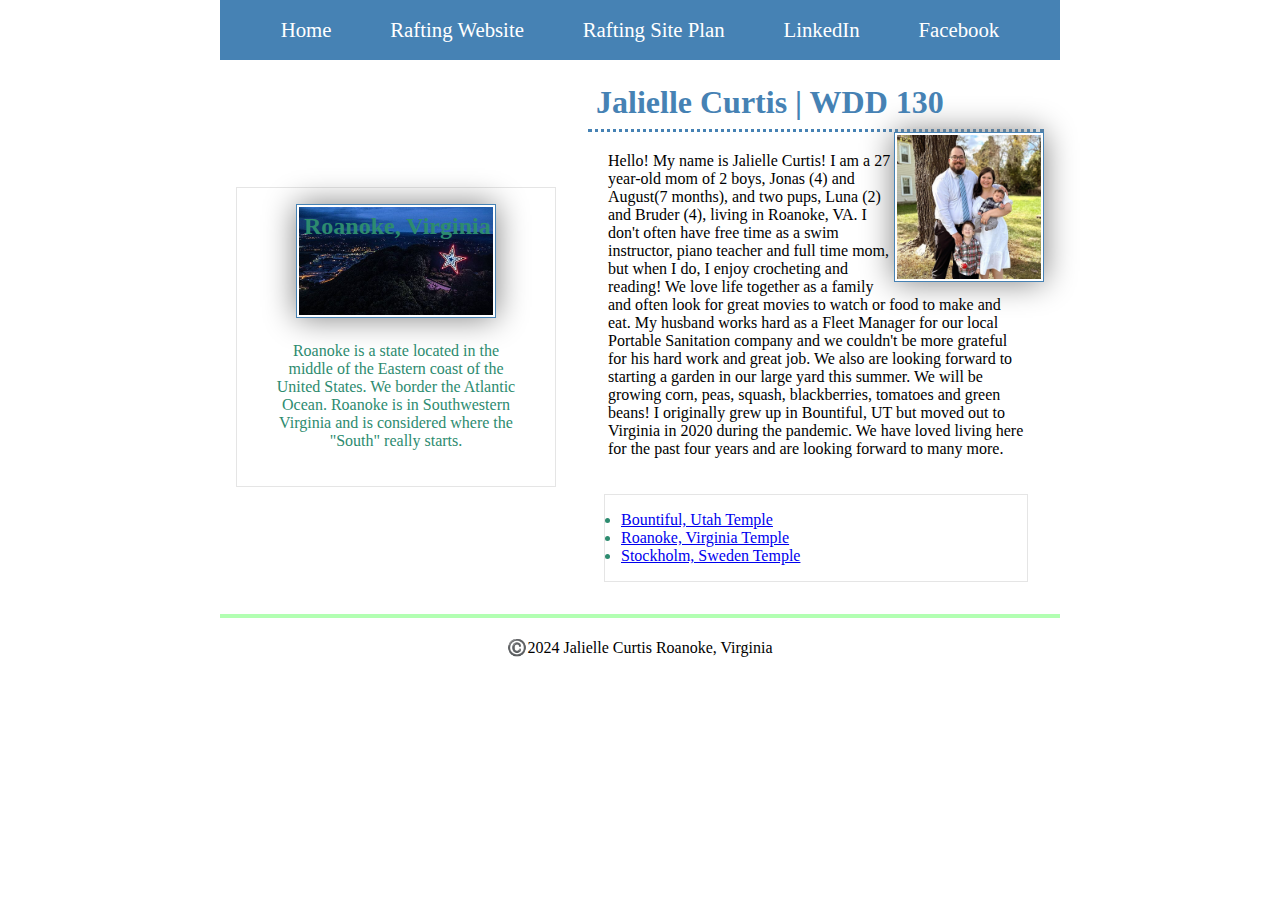
<file: index.html>
<!DOCTYPE html>
<html lang="en-US">
    <head>
     <meta charset="utf-8">
     <meta name="viewport" content="width=device-width,initial-scale=1.0">
     <meta name="description" content="Homepage for Jalielle Curtis' WDD 130 learning course with BYUI online.">
     <meta name="author" content="Jalielle Curtis">
     <title>Jalielle Curtis | WDD 130</title>
     <link rel="stylesheet" href="styles/styles.css">
    </head>
    <body>
        <header>
            <nav>
                <a href="#">Home</a>
                <a href="wwr/">Rafting Website</a>
                <a href="wwr/site-plan-rafting.html">Rafting Site Plan</a>
                <a href="https://www.linkedin.com/in/jalielle-curtis-183aa5108/">LinkedIn</a>
                <a href="https://www.facebook.com/jalie.powell">Facebook</a>
            </nav>
        </header>
        <div class="grid">
            <main>
                <h1>Jalielle Curtis | WDD 130</h1>
                <img src="images/profile.jpg" alt ="jalielle curtis" width="200">
                <p>Hello! My name is Jalielle Curtis! I am a 27 year-old mom of 2 boys, Jonas (4) and August(7 months), and two pups, Luna (2) and Bruder (4), living in Roanoke, VA. I don't often have free time as a swim instructor, piano teacher and full time mom, but when I do, I enjoy crocheting and reading! We love life together as a family and often look for great movies to watch or food to make and eat. My husband works hard as a Fleet Manager for our local Portable Sanitation company and we couldn't be more grateful for his hard work and great job. We also are looking forward to starting a garden in our large yard this summer. We will be growing corn, peas, squash, blackberries, tomatoes and green beans! I originally grew up in Bountiful, UT but moved out to Virginia in 2020 during the pandemic. We have loved living here for the past four years and are looking forward to many more.</p>
                <ul class="box">
                    <li><a href="https://www.churchofjesuschrist.org/temples/details/bountiful-utah-temple?lang=eng" target="_blank">Bountiful, Utah Temple</a></li>
                    <li><a href="https://www.churchofjesuschrist.org/temples/details/roanoke-virginia-temple?lang=eng" target="_blank">Roanoke, Virginia Temple</a></li>
                    <li><a href="https://www.churchofjesuschrist.org/temples/details/stockholm-sweden-temple?lang=eng" target="_blank">Stockholm, Sweden Temple</a></li>
                </ul>
            </main>
            <aside class="box">
                <h2>Roanoke, Virginia</h2>
                <img src="images/roanoke-va-star.jpg" alt="roanoke virginia star">
                <p>Roanoke is a state located in the middle of the Eastern coast of the United States. We border the Atlantic Ocean. Roanoke is in Southwestern Virginia and is considered where the "South" really starts.</p>
            </aside>
        </div>
        <footer>
            <p>©️2024 Jalielle Curtis Roanoke, Virginia</p>
        </footer>
    </body>
    <!--3/14/2024-->
</html>
</file>
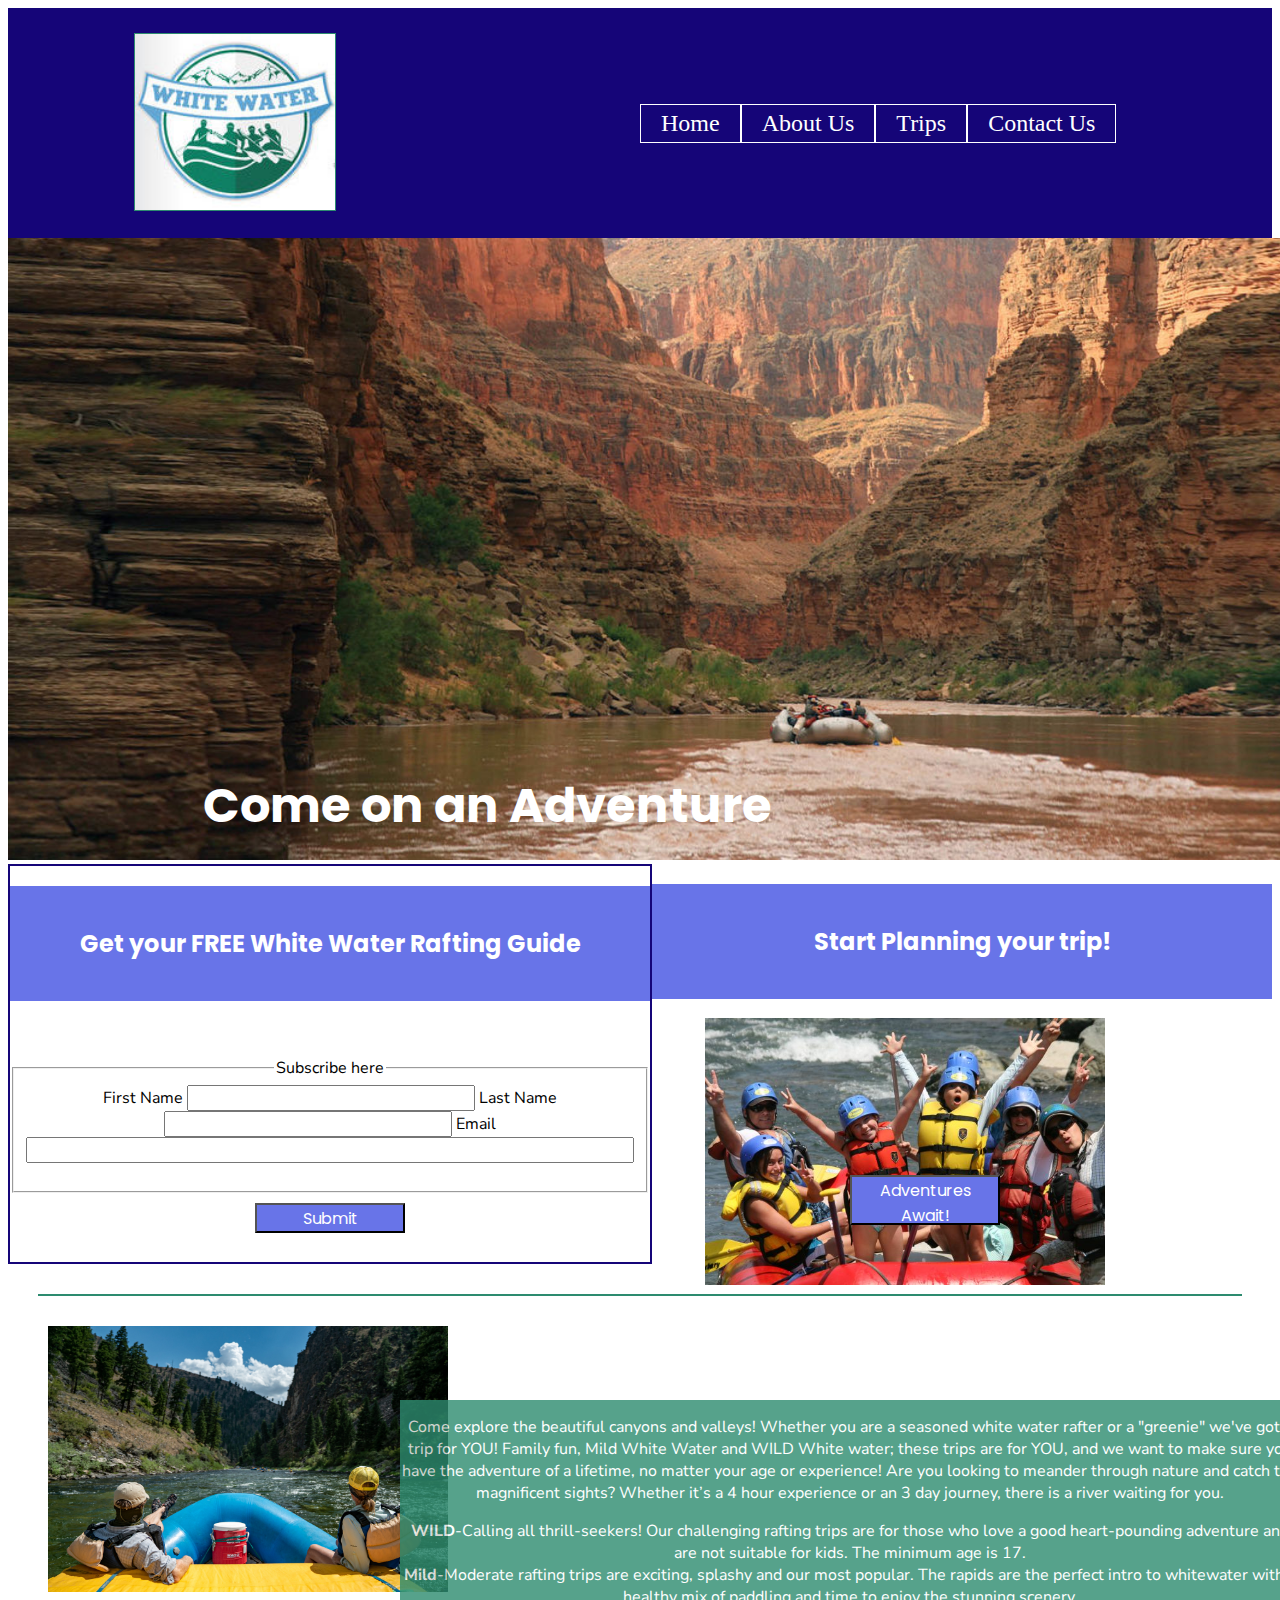
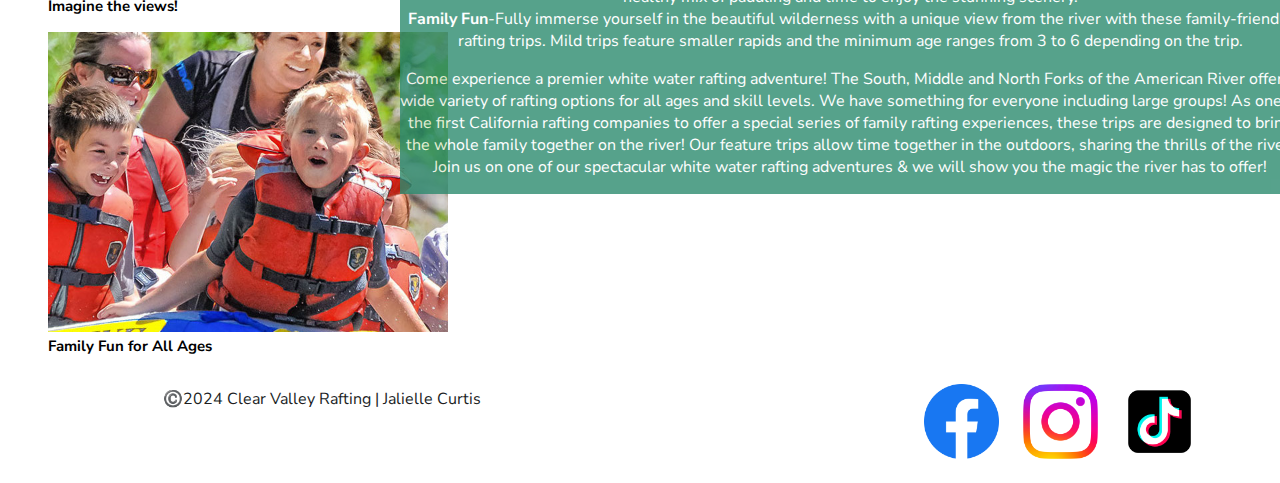
<file: wwr/index.html>
<!DOCTYPE html>
<html lang="en-US">
    <head>
        <meta charset="utf-8">
        <meta name="viewport" content="width=device-width,initial-scale=1.0">
        <title>Home | Clear Valley Rafting</title>
        <meta name="description" content="Main Landing Page for Clear Valley white Water Rafting">
        <meta name="author" content="Jalielle Curtis">
        <link rel="stylesheet" href="styles/rafting.css">
    </head>
    <body>
        <header>
            <img class="header" src="images/logo.jpg" alt="Clear Valley White Water Rafting logo" width="200">
            <nav class="navigation">
                <a href="index.html">Home</a>
                <a href="about.html">About Us</a>
                <a href="trips.html">Trips</a>
                <a href="contact.html">Contact Us</a>
            </nav>
        </header>
        <main>
            <div class="river">
                <h1>Come on an Adventure</h1>
                <img src="images/rivers-and-oceans.jpg" alt="valley rafting rivers and oceans">
            </div>
            <div class="guide">
                <div class="form">
                    <h2>Get your FREE White Water Rafting Guide</h2>
                    <form>
                        <fieldset>
                            <legend>Subscribe here</legend>
                            <label for="fname">First Name</label>
                            <input type="text" id="fname" name="fname">
                            <label for="lname">Last Name</label>
                            <input type="text" id="lname" name="lname">
                            <label for="email">Email</label>
                            <input type="email" id="email" name="email">
                        </fieldset>
                        <input type="submit" value="Submit">
                    </form>
                </div>
                <div class="plan">
                    <h2>Start Planning your trip!</h2>
                    <div class="family">
                        <img src="images/family-rafting.jpg" alt="family white water rafting trip" width="100">
                        <a href="trips.html">
                            <button>Adventures Await!</button>
                        </a>
                    </div>
                </div>
            </div>
            <hr>
            <figure class="views">
                <img src="images/rafting-views.jpg" alt="views in water rafting calm" width="100">
                <figcaption><strong>Imagine the views!</strong></figcaption>
            </figure>
            <figure class="kids">
                <img src="images/kids-rafting.jpg" alt="two kids white water rafting" width="100">
                <figcaption><strong>Family Fun for All Ages</strong></figcaption>
            </figure>
            <div class="information">
                <p>Come explore the beautiful canyons and valleys! Whether you are a seasoned white water rafter or a "greenie" we've got a trip for YOU! Family fun, Mild White Water and WILD White water; these trips are for YOU, and we want to make sure you have the adventure of a lifetime, no matter your age or experience! Are you looking to meander through nature and catch the magnificent sights? Whether it’s a 4 hour experience or an 3 day journey, there is a river waiting for you.</p>
                <p><strong>WILD</strong>-Calling all thrill-seekers! Our challenging rafting trips are for those who love a good heart-pounding adventure and are not suitable for kids. The minimum age is 17.<br> <strong>Mild</strong>-Moderate rafting trips are exciting, splashy and our most popular. The rapids are the perfect intro to whitewater with a healthy mix of paddling and time to enjoy the stunning scenery.<br><strong>Family Fun</strong>-Fully immerse yourself in the beautiful wilderness with a unique view from the river with these family-friendly rafting trips. Mild trips feature smaller rapids and the minimum age ranges from 3 to 6 depending on the trip.</p>
                <p>Come experience a premier white water rafting adventure! The South, Middle and North Forks of the American River offer a wide variety of rafting options for all ages and skill levels. We have something for everyone including large groups! As one of the first California rafting companies to offer a special series of family rafting experiences, these trips are designed to bring the whole family together on the river! Our feature trips allow time together in the outdoors, sharing the thrills of the river. Join us on one of our spectacular white water rafting adventures & we will show you the magic the river has to offer!</p>
            </div>
            
        </main>
        <footer>
            <p>©️2024 Clear Valley Rafting | Jalielle Curtis</p>
            <a href="images/home-wireframe.png"></a>
            <nav class="sociallinks">
                <a href="https://www.facebook.com/">
                    <img src="images/facebook.png" alt="Facebook">
                </a>
                <a href="https://www.instagram.com/">
                    <img src="images/instagram.png" alt="Instagram">
                </a>
                <a href="https://www.tiktok.com/en/">
                    <img src="images/tiktok.png" alt="Tiktok">
                </a>
            </nav>
        </footer>
    </body>
</html>
</file>
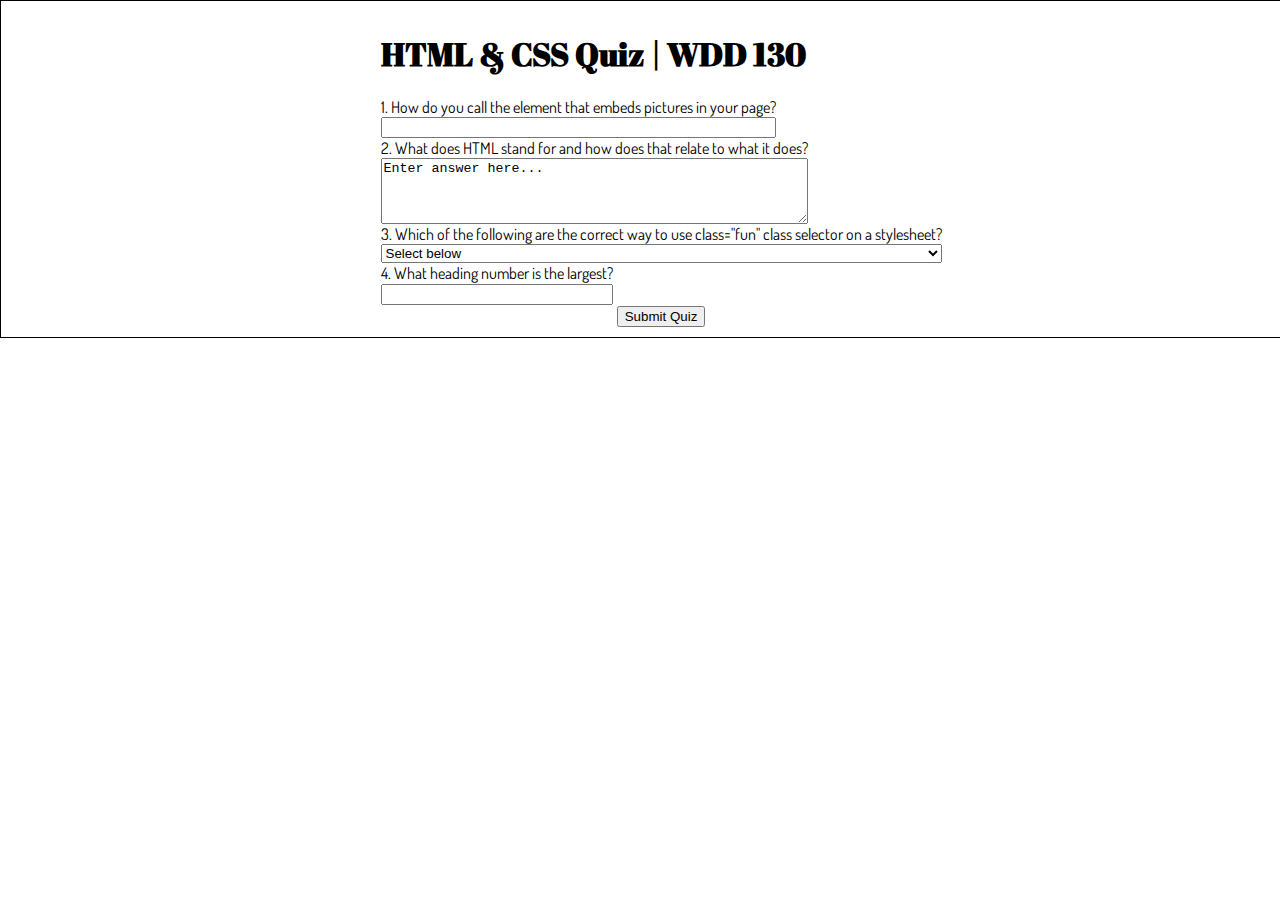
<file: quiz.html>
<!DOCTYPE html>
<html lang="en-US">
<head>
    <meta charset="UTF-8">
    <meta name="viewport" content="width=device-width, initial-scale=1.0">
    <meta name="description" content="HTML Quiz">
    <meta name="author" content="Jalielle Curtis">
    <title>HTML Quiz | WDD 130</title>
    <link rel="stylesheet" href="styles/quiz.css">
</head>
<body>
    <!--HTML Quiz: q1- text input "How do you call the element that embeds pictures in your page?" q2- Text area question "What does HTML stand for and how does that relate to what it does?"-->
    <!--q3- Select area "Which of the following are the correct way to use a class selector on a stylesheet?" q4- number type "What heading number is the largest?"-->
    <main>
        <h1>HTML & CSS Quiz | WDD 130</h1>
        <form>
            <div class="q1">
                <label for="q1">1. How do you call the element that embeds pictures in your page?</label>
                <input type="text" id="q1" name="q1">
            </div>
            <div class="q2">
                <label for="q2">2. What does HTML stand for and how does that relate to what it does?</label>
                <textarea id="q2" name="q2" rows="4" cols="40">Enter answer here...</textarea>
            </div>
            <div class="q3">
                <label for="q3">3. Which of the following are the correct way to use class="fun" class selector on a stylesheet?</label>
                <select id="q3" name="q3">
                    <option value="" selected disabled>Select below</option>
                    <option value="**fun">**fun</option>
                    <option value="--fun">--fun</option>
                    <option value=".fun">.fun</option>
                </select>
            </div>
            <div class="q4">
                <label for="q4">4. What heading number is the largest?</label>
                <input type="number" id="q4" name="q4" min="1" max="6">
            </div>
            <div class="submit">
                <input type="submit" value="Submit Quiz">
            </div>
        </form>
    </main>
</body>
</html>
</file>
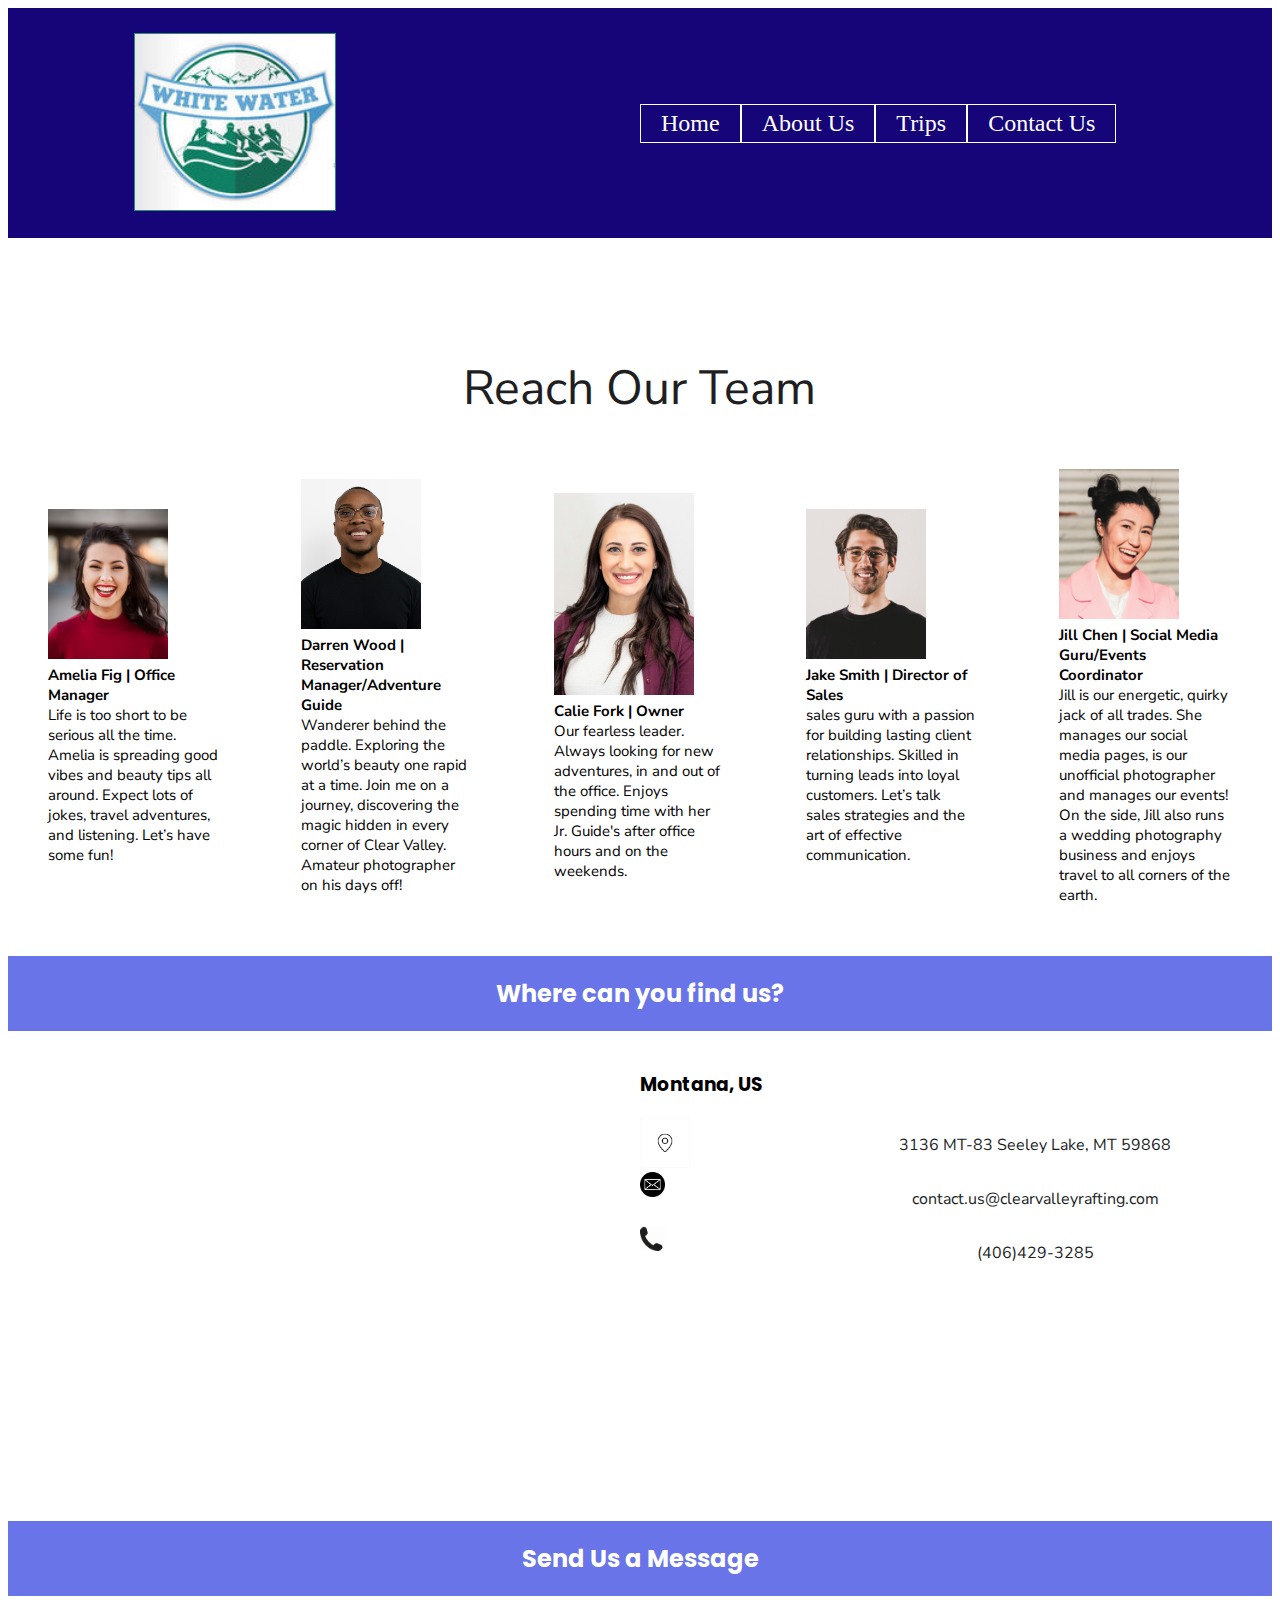
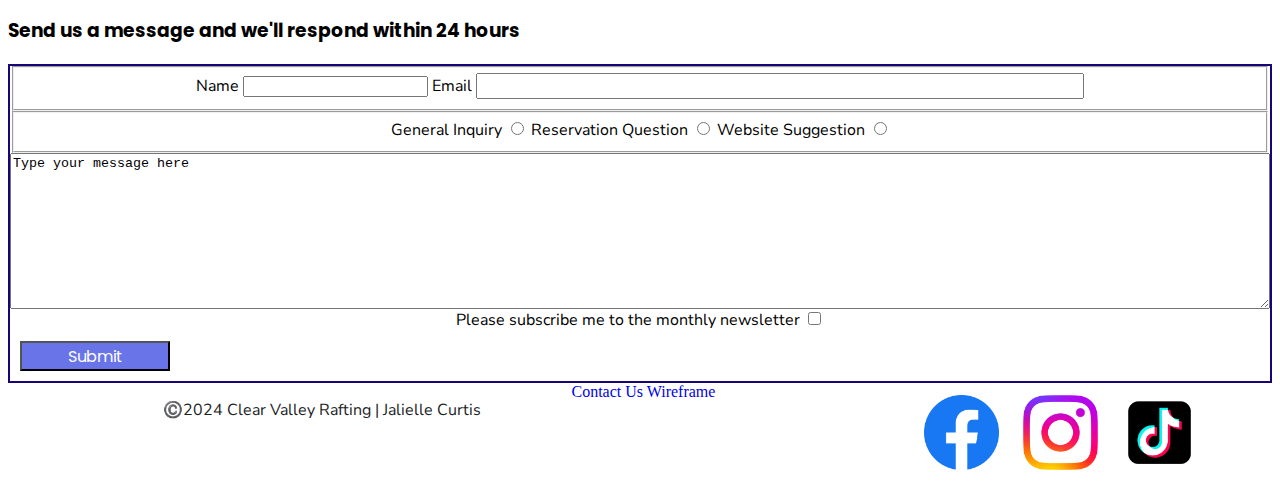
<file: wwr/contact.html>
<!DOCTYPE html>
<html lang="en-US">
    <head>
        <meta charset="utf-8">
        <meta name="viewport" content="width=device-width,initial-scale=1.0">
        <title>Contact Us | Clear Valley Rafting</title>
        <meta name="description" content="Help customers know how to reach us.">
        <meta name="author" content="Jalielle Curtis">
        <link rel="stylesheet" href="styles/rafting.css">
    </head>
    <body>
        <header>
            <img class="header" src="images/logo.jpg" alt="Clear Valley White Water Rafting logo" width="200">
            <nav class="navigation">
                <a href="index.html">Home</a>
                <a href="about.html">About Us</a>
                <a href="trips.html">Trips</a>
                <a href="contact.html">Contact Us</a>
            </nav>
        </header>
        <main>
            <div class="team">
                <div>
                    <h1 class="contact">Reach Our Team</h1>
                    <figure>
                        <img src="images/headshot-1.jpg" alt="quirky happy portrait of female employee" width="120">
                        <figcaption><strong>Amelia Fig | Office Manager</strong><br> Life is too short to be serious all the time. Amelia is spreading good vibes and beauty tips all around. Expect lots of jokes, travel adventures, and listening. Let’s have some fun!</figcaption>
                    </figure>
                    <figure>
                        <img src="images/headshot-2.jpg" alt="bright fun headshot of male employee" width="120">
                        <figcaption><strong>Darren Wood | Reservation Manager/Adventure Guide</strong><br> Wanderer behind the paddle. Exploring the world’s beauty one rapid at a time. Join me on a journey, discovering the magic hidden in every corner of Clear Valley. Amateur photographer on his days off!</figcaption>
                    </figure>
                    <figure>
                        <img src="images/headshot-5-owner.jpg" alt="professional headshot of female" width="140">
                        <figcaption><strong>Calie Fork | Owner</strong><br> Our fearless leader. Always looking for new adventures, in and out of the office. Enjoys spending time with her Jr. Guide's after office hours and on the weekends.</figcaption>
                    </figure>
                    <figure>
                        <img src="images/headshot-3.jpg" alt="stoic headshot of male employee" width="120">
                        <figcaption><strong>Jake Smith | Director of Sales</strong><br> sales guru with a passion for building lasting client relationships. Skilled in turning leads into loyal customers. Let’s talk sales strategies and the art of effective communication.</figcaption>
                    </figure>
                    <figure>
                        <img src="images/headshot-4.jpg" alt="energetic potrait of female employee" width="120">
                        <figcaption><strong>Jill Chen | Social Media Guru/Events Coordinator</strong><br> Jill is our energetic, quirky jack of all trades. She manages our social media pages, is our unofficial photographer and manages our events! On the side, Jill also runs a wedding photography business and enjoys travel to all corners of the earth.</figcaption>                       
                    </figure>
                </div>
            </div>
            <div class="find">
                <h2 class="where">Where can you find us?</h2>
                <iframe src="https://www.google.com/maps/embed?pb=!1m17!1m12!1m3!1d41467.269602645254!2d-113.5063649580351!3d47.1867637613313!2m3!1f0!2f0!3f0!3m2!1i1024!2i768!4f13.1!3m2!1m1!2zNDfCsDEwJzE4LjUiTiAxMTPCsDI4JzM4LjEiVw!5e0!3m2!1sen!2sus!4v1711847602749!5m2!1sen!2sus" width="600" height="450" style="border:0;" allowfullscreen="" loading="lazy" referrerpolicy="no-referrer-when-downgrade"></iframe>
                <div class="info">
                    <h3>Montana, US</h3>
                    <div class="address">
                        <img src="images/map-icon.png" alt="map icon" width="50">
                        <p>3136 MT-83 Seeley Lake, MT 59868</p>
                    </div>
                    <div class="email">
                        <img src="images/email-icon.png" alt="email icon for clear valley rafting" width="25">
                        <p>contact.us@clearvalleyrafting.com</p>
                    </div>
                    <div class="phone">
                        <img src="images/telephone-icon.png" alt="phone icon" width="25">
                        <p>(406)429-3285</p>
                    </div>
                </div>
            </div>
            <section>
                <h2>Send Us a Message</h2>
                <h3>Send us a message and we'll respond within 24 hours</h3>
                <form class="form">
                    <fieldset>
                        <label for="name">Name</label>
                        <input type="text" id="name" name="name">
                        <label for="email">Email</label>
                        <input type="email" id="email" name="email">
                    </fieldset>
                    <fieldset>
                        <label for="general-inquiry">General Inquiry</label>
                        <input type="radio" id="general-inquiry" name="general-inquiry" value="General Inquiry">
                        <label for="reservation-question">Reservation Question</label>
                        <input type="radio" id="reservation-question" name="reservation-question" value="Reservation Question">
                        <label for="website-suggestion">Website Suggestion</label>
                        <input type="radio" id="website-suggestion" name="website-suggestion" value="Website Suggestion">
                    </fieldset>
                    <textarea name="message" rows="10" cols="20">Type your message here</textarea>
                    
                    <div class="check">
                        <label for="newsletter">Please subscribe me to the monthly newsletter</label>
                        <input type="checkbox" id="newsletter" name="newsletter" value="Please subscribe me to the monthly newsletter">   
                    </div>
                    <input id="submit" type="submit" value="Submit">
                </form>
            </section>
        </main>
        <footer>
            <p>©️2024 Clear Valley Rafting | Jalielle Curtis</p>
            <a href="images/wwr-contact-us-wireframe.png">Contact Us Wireframe</a>
            <nav class="sociallinks">
                <a href="https://www.facebook.com/">
                    <img src="images/facebook.png" alt="Facebook">
                </a>
                <a href="https://www.instagram.com/">
                    <img src="images/instagram.png" alt="Instagram">
                </a>
                <a href="https://www.tiktok.com/en/">
                    <img src="images/tiktok.png" alt="Tiktok">
                </a>
            </nav>
        </footer>
    </body>
</html>
</file>
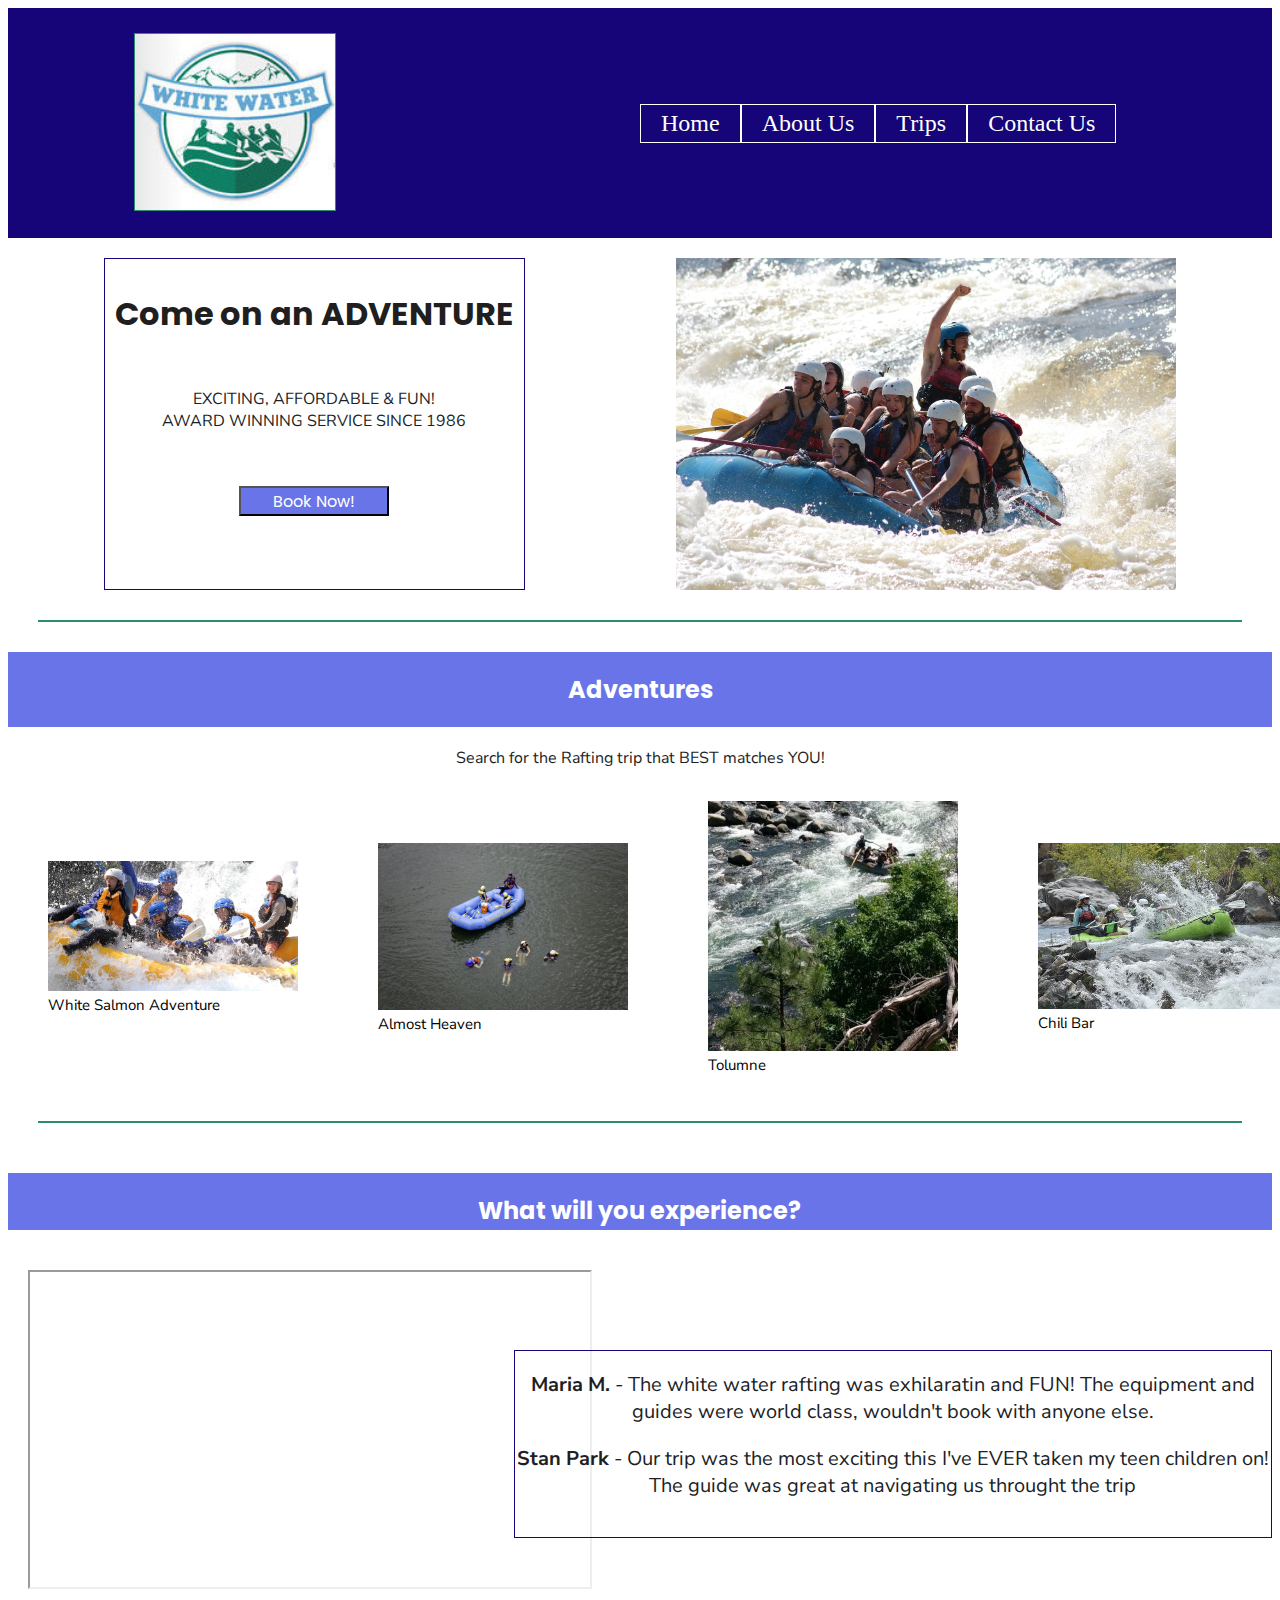
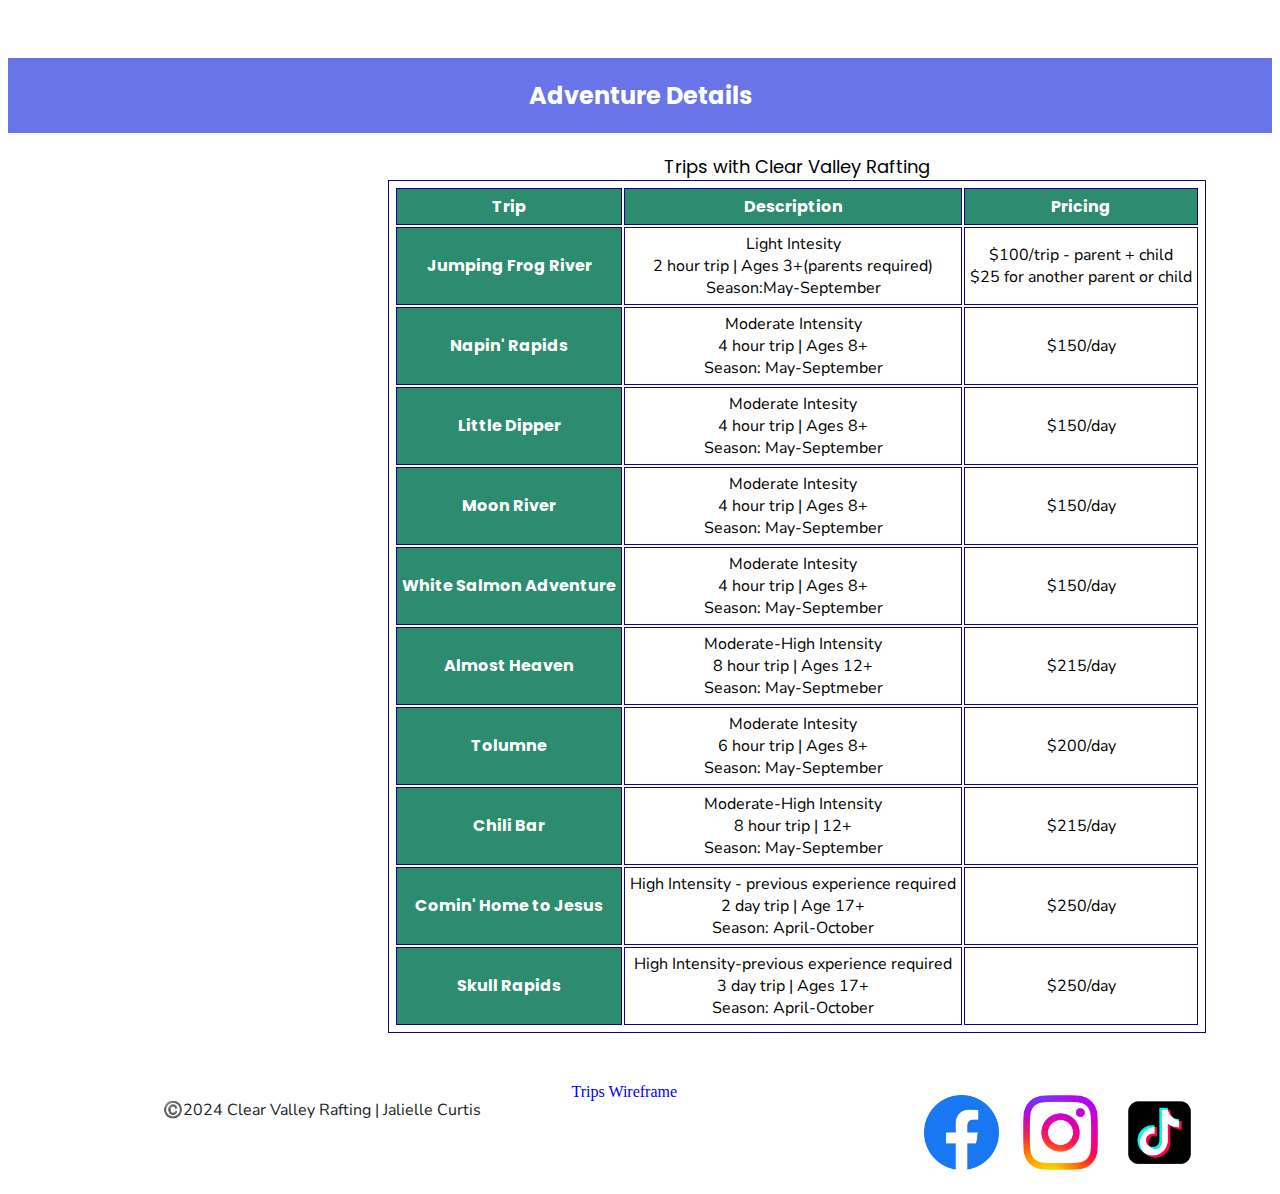
<file: wwr/trips.html>
<!DOCTYPE html>
<html lang="en-US">
    <head>
        <meta charset="utf-8">
        <meta name="viewport" content="width=device-width,initial-scale=1.0">
        <title>Trips | Clear Valley Rafting</title>
        <meta name="description" content="Information about the rafting trips Clear Valley Rafting offers.">
        <meta name="author" content="Jalielle Curtis">
        <link rel="stylesheet" href="styles/rafting.css">
    </head>
    <body>
        <header>
            <img class="header" src="images/logo.jpg" alt="Clear Valley White Water Rafting logo" width="200">
            <nav class="navigation">
                <a href="index.html">Home</a>
                <a href="about.html">About Us</a>
                <a href="trips.html">Trips</a>
                <a href="contact.html">Contact Us</a>
            </nav>
        </header>
        <main>
            <div class="call">
                <div class="book">
                    <h1>Come on an ADVENTURE</h1>
                    <p>EXCITING, AFFORDABLE & FUN!<br>
                    AWARD WINNING SERVICE SINCE 1986</p>
                    <a href="contact.html">
                        <button>Book Now!</button>
                    </a>
                </div>
                <img src="images/rafting-blue.jpg" alt="blue raft white water rafting adventure" width="100">
            </div>
           <hr>
           <h2>Adventures</h2>
           <p>Search for the Rafting trip that BEST matches YOU!</p>
           <div class="gallery">
                <figure>
                    <img src="images/white-salmon.jpg" alt="white salmon white water rafting trip">
                    <figcaption>White Salmon Adventure</figcaption>
                </figure>
                <figure>
                    <img src="images/almost-heaven.jpg" alt="almost heaven calm white water rafting trip adventure" width="100">
                    <figcaption>Almost Heaven</figcaption>            
                </figure>
                <figure>
                    <img src="images/tolumne-trip.jpg" alt="white water rafting trip adventure in tolumne" width="100">
                    <figcaption>Tolumne</figcaption>
                </figure>
                <figure>
                    <img src="images/chili-bar.jpg" alt="white water rafting trip adventure to the chli bar" width="100">
                    <figcaption>Chili Bar</figcaption>
                </figure>
           </div>
           <hr>
           <div class="experience">
                <h2>What will you experience?</h2>
                <iframe width="560" height="315" src="https://www.youtube.com/embed/HUwHoQ_2LVA?si=7lbEvLQJQRVlMq6H" title="YouTube video player" allow="accelerometer; autoplay; clipboard-write; encrypted-media; gyroscope; picture-in-picture; web-share" referrerpolicy="strict-origin-when-cross-origin" allowfullscreen></iframe>
                <div class="review">
                    <p><strong>Maria M.</strong> - The white water rafting was exhilaratin and FUN! The equipment and guides were world class, wouldn't book with anyone else.</p>
                    <p><strong>Stan Park</strong> - Our trip was the most exciting this I've EVER taken my teen children on! The guide was great at navigating us throught the trip</p>
                </div>
            </div>
            <div>
                <h2>Adventure Details</h2>
                <table>
                    <caption>
                        Trips with Clear Valley Rafting
                    </caption>
                    <thead>
                        <tr>
                            <th scope="col">Trip</th>
                            <th scope="col">Description</th>
                            <th scope="col">Pricing</th>
                        </tr>
                    </thead>
                    <tbody>
                        <tr>
                            <th scope="row">Jumping Frog River</th>
                            <td>Light Intesity <br>2 hour trip | Ages 3+(parents required) <br>Season:May-September</td>
                            <td>$100/trip - parent + child<br>$25 for another parent or child</td>
                        </tr>
                        <tr>
                            <th scope="row">Napin' Rapids</th>
                            <td>Moderate Intensity<br>4 hour trip | Ages 8+ <br>Season: May-September</td> 
                            <td>$150/day</td>
                        </tr>
                        <tr>
                            <th scope="row">Little Dipper</th>
                            <td>Moderate Intesity <br>4 hour trip | Ages 8+ <br>Season: May-September</td>
                            <td>$150/day</td>
                        </tr>
                        <tr>
                            <th scope="row">Moon River</th>
                            <td>Moderate Intesity <br>4 hour trip | Ages 8+ <br>Season: May-September</td>
                            <td>$150/day</td>
                        </tr>
                        <tr>
                            <th scope="row">White Salmon Adventure</th>
                            <td>Moderate Intesity <br>4 hour trip | Ages 8+ <br>Season: May-September</td>
                            <td>$150/day</td>
                        </tr>
                        <tr>
                            <th scope="row">Almost Heaven</th>
                            <td>Moderate-High Intensity <br> 8 hour trip | Ages 12+ <br>Season: May-Septmeber</td>
                            <td>$215/day</td>
                        </tr>
                        <tr>
                            <th scope="row">Tolumne</th>
                            <td>Moderate Intesity <br>6 hour trip | Ages 8+ <br>Season: May-September</td>
                            <td>$200/day</td>
                        </tr>
                        <tr>
                            <th scope="row">Chili Bar</th>
                            <td>Moderate-High Intensity <br>8 hour trip | 12+ <br>Season: May-September</td>
                            <td>$215/day</td>
                        </tr>
                        <tr>
                            <th scope="row">Comin' Home to Jesus</th>
                            <td>High Intensity - previous experience required<br>2 day trip | Age 17+ <br>Season: April-October</td>
                            <td>$250/day</td>
                        </tr>
                        <tr>
                            <th scope="row">Skull Rapids</th>
                            <td>High Intensity-previous experience required <br>3 day trip | Ages 17+ <br>Season: April-October</td>
                            <td>$250/day</td>
                        </tr>
                    </tbody>
                </table>
            </div>
        </main>
        <footer>
            <p>©️2024 Clear Valley Rafting | Jalielle Curtis</p>
            <a href="images/trips-wireframe.png">Trips Wireframe</a>
            <nav class="sociallinks">
                <a href="https://www.facebook.com/">
                    <img src="images/facebook.png" alt="Facebook">
                </a>
                <a href="https://www.instagram.com/">
                    <img src="images/instagram.png" alt="Instagram">
                </a>
                <a href="https://www.tiktok.com/en/">
                    <img src="images/tiktok.png" alt="Tiktok">
                </a>
            </nav>
        </footer>
    </body>
</html>
</file>
<file: styles/styles.css>
* {
    margin: 0;
    padding: 0;
    box-sizing: border-box;
}
nav {
    background-color: steelblue;
    padding: 10px;
    display: flex;
    justify-content: space-evenly;
    align-items: center;
}
nav a {
    color: white;
    display: block;
    padding: 0.5rem;
    text-decoration: none;
    font-weight: 450;
    font-size: 1.3rem;
}
h1{
    color: steelblue;
    border-bottom: 3px dotted steelblue; 
    padding: 0.5rem;
}
img {
    width: 150px;
    height: auto;
    border: 1px solid steelblue;
    padding: 2px;
    box-shadow: 0 0 30px gray;
}
p {
    padding: 20px;
}

aside {
    width: 20rem;
    text-align: center;
    position: relative;
    grid-column: 1/2;
    grid-row: 1/2;
}

aside h2 {
    position: absolute;
    top: 25px;
    left: 67px;
}
aside img {
    width: 200px;
    height: auto;
}

main img {
    width: 150px;
    height: auto;
    float: right;
}

footer {
    margin-top: 12px;
    border-top: 4px solid rgba(0, 255, 0, 0.3);
    text-align: center;
}
/* Class Selectors */

.box {
    margin: 1rem;
    border: 1px solid rgba(0,0,0,.1);
    padding: 1rem;
    background-color: #FFFFFF;
    color: #2d8b6f;
}
header, .grid, footer {
    max-width: 840px;
    margin: 0 auto;
}
.grid {
    display: grid;
    align-items: center;
}
main{
    grid-column: 2/3;
    margin: 1rem;
}
</file>
<file: wwr/styles/rafting.css>
@import url("https://fonts.googleapis.com/css2?family=Nunito+Sans:ital,opsz,wght@0,6..12,200..1000;1,6..12,200..1000&family=Poppins:ital,wght@0,100;0,200;0,300;0,400;0,500;0,600;0,700;0,800;0,900;1,100;1,200;1,300;1,400;1,500;1,600;1,700;1,800;1,900&display=swap");
:root {
    --primary-color: #201E1F;
    --secondary-color: #fff;
    --accent1-color: #2d8b6f;
    --accent2-color: #6874E8;
    --accent3-color: #150578;

    --heading-font: 'Poppins', serif;
    --paragraph-font: 'Nunito Sans', serif;

    --nav-background-color: #fff;
    --nav-link-color: #fff;
    --nav-hover-link-color: #2d8b6f;
    --nav-hover-background-color: #FFFF;
}
*body {
    width: 1700px;
    margin: 0;
    padding:    0;
} 
h1.history{
    font-family: var(--heading-font);
    color: var(--secondary-color);
    position: absolute;
    top: 100px;
    right: 400px;
    text-align: center;
}
h1 {
    font-family: var(--heading-font);
    text-align: center;
    color: var(--primary-color)
}
h2{
    font-family: var(--heading-font);
    text-align: center;
    background-color: #6874E8;
    color:  var(--secondary-color);
    padding: 20px;
}
p {
    font-family: var(--paragraph-font);
    color: var(--primary-color);
    text-align: center;
}
a:link {
    text-decoration: none;
}
div.hero {
    position: relative;
}
.hero img {
    display: block;
    width: 100%;
    height: auto;
}
article {
    position: absolute;
    width: 1200px;
    top: 210px;
    right: 100px;
    background-color: var(--accent1-color);
    text-align: center;
    opacity: 90%;
}
.employee img {
    float: right;
    width: 100px;
    height: auto;
}
.employee p {
    color: var(--secondary-color);
    font-size:  1.5rem;
    margin-top: 50px;
}
header {
    display: grid;
    grid-template-columns: 10% 40% 50%;
    background-color: var(--accent3-color);
    width: auto;
    height: 230px;
}
nav{
    display: flex;
    align-items: center;
    justify-content: flex-start;
    grid-column: 3;
}
.navigation a {
    border: 1px solid var(--secondary-color);
    padding-top: 5px;
    padding-bottom: 5px;
    padding-left: 20px;
    padding-right: 20px;
    font-size: 1.5em;
    color: var(--nav-hover-background-color);
}
.navigation a:hover {
    color:  var(--nav-hover-link-color);
}
.header {
    grid-column: 2;
    margin-top: 25px;
    border: 1px double var(--accent1-color);
}
.history {
    position: relative;
    padding: 20px;
}
.history img{
    float: left;
    width: 150px;
    padding: 20px;
}
.adventure {
    display: grid;
    grid-template-columns: 1fr 1fr 1fr 1fr 1fr;
    grid-template-rows: 1fr 2fr;
    justify-content: center;
}
.adventure h2{
    grid-column: 1/6;
}
.adventure figure{
    display: grid;
    justify-content: center;
    align-items: baseline;
}
figcaption{
    font-family: var(--paragraph-font);
    font-size: 15px;
}
footer {
    display: grid;
    grid-template-columns: 500px 340px;
    justify-content: center;
}
.sociallinks img{
    width: 75px;
    padding: 12px;
}
h1.contact{
    color: var(--primary-color);
    font: var(--heading-font);
    font-size: 3rem;
    grid-column: 1/6;
}
.team div{
    font-family: var(--paragraph-font);
    display: grid;
    grid-template-columns: 20% 20% 20% 20% 20%;
    grid-template-rows: 50% 50%;
    align-items: center;
    justify-items: center;
}
.find{
    margin-top: 100px;
    display: grid;
    grid-template-columns: 50% 50%; 
}
.where{
    grid-column: 1/3;
    background-color: var(--accent2-color);
    font-family: var(--heading-font);
}
.address, .email, .phone{
    display: grid;
    grid-template-columns: 25% 75%;
    justify-content: center;
}
h3{
    font-family: var(--heading-font);
}
.form{
    display:grid;
    text-align: center;
    border: 2px solid var(--accent3-color);
    font-family:    var(--paragraph-font);
}
input[type=submit] {
    width: 100px;
    display: flex;    
    justify-content: center;
    justify-items: center;
    color: var(--secondary-color);
    background-color: #6874E8;
    width: 150px;
    height: 30px;
    font-size: medium;
    font-family: Poppins;
    margin: 10px;
}
.river img{
    clear: none;
    width:  1500px;
    margin: 0;
    padding: 0;
}
.river {
    margin: 0;
    padding:    0;
    position:   relative;
}
.river h1 {
    font-size:  3rem;
    color: var(--secondary-color);
    position: absolute;
    top:    500px;
    right:  500px;
}
.guide{
    margin: 0;
    padding: 0;
    display: grid;
    grid-template-columns: 1fr 1fr;
}
.guide h2{
    background-color: #6874E8;
    color:  var(--secondary-color);
    width: auto;
    height: 75px;
    grid-column: 1/3;
    align-content: center;
}
.guide form{
    grid-column:    1/2;
    display: flex;
    flex-wrap: wrap;
    justify-content: space-around;
}
#fname, #lname{
    width:  280px;
    height: 20px;
}
#email {
    width:  600px;
    height: 20px;
}
.plan {
    grid-column: 2/3;
    width:  auto;
    height: 400px
}
.plan img{
    width: 400px;
    grid-row: 2/3;
    position: absolute;
    top:    auto;
    right: 175px;
}
.family button {
    position: absolute;
    top: 1175px;
    right: 280px;
    color: var(--secondary-color);
    background-color: #6874E8;
    width: 150px;
    height: 50px;
    font-size: medium;
    font-family: Poppins;
}
hr {
    margin: 30px;
    border:     1px solid var(--accent1-color)
}
.views img{
    width:  400px;
    clear:  left;
}
.kids img{
    width: 400px;
}
.information {
    width:  900px;
    position: absolute;
    top: 1400px;
    left:   400px;
    background-color: var(--accent1-color);
    opacity: 80%;
}
.information p{
    color: var(--secondary-color)
}
.call {
    display: flex;
    justify-content:   space-around;
    margin-right: 20px;
    margin-left: 20px; 
}
.book {
    display: grid;
    grid-template-columns: auto;
    grid-template-rows: 1fr 1fr 1fr;
    text-align: center;
    border: 1pt solid var(--accent3-color);
    padding: 10px;
    margin-top:     20px;
}
.call img{
    grid-column: 2/3;
    width:  500px;
    margin-top: 20px;
}
.book button{
    color: var(--secondary-color);
    background-color: #6874E8;
    width: 150px;
    height: 30px;
    font-size: medium;
    font-family: Poppins;
    margin: 10px;
}
.gallery {
    display: flex;
    justify-content: space-around;
    align-items: center;
}
.gallery img{
    width: 250px;
}
.experience {
    display: grid;  
    grid-template-columns:  40% 60%;
    grid-template-rows: 20% 80%;
}
.experience h2 {
    grid-column: 1/3;
    grid-row:   1/2;
}
.experience iframe {
    grid-column: 1/2;
    grid-row: 2/3;
    margin: 20px;
}
.review {
    grid-column: 2/3;
    grid-row: 2/3;
    font-size: 1.25em;
    margin-top: 100px;
    margin-bottom:  100px;
    border: 1px solid var(--accent3-color);
}
th {
    font-family: var(--heading-font);
    background-color: var(--accent1-color);
    color: var(--secondary-color);
    text-align: center;
}
td {
    font-family: var(--paragraph-font);
    text-align: center;
}
table, th, td {
    border: 1px solid var(--accent3-color);
    padding: 5px;
}
table>caption {
    font-size: large;
    font-family: var(--heading-font);
}
table {
    margin-left:    380px;
    margin-bottom: 50px;
}
</file>
<file: styles/quiz.css>
@import url('https://fonts.googleapis.com/css2?family=Abril+Fatface&family=Dosis:wght@200..800&display=swap');
body {
    font-family: Dosis;
    margin: 0;
    padding: 10px;  
    border: 1px solid black;
    display: grid;
    align-items: center;
    justify-content: center;
    width: 1300px;
    grid-gap: 5px;
}
h1 {
    font-family: Abril FatFace;
}

.q1 {
    display: grid;
    justify-content: left;
}
.q2 {
    display: grid;
    justify-content: left;
}
.q3 {
    display: grid;
    justify-content: left;
}
.q4 {
    display: grid;
    justify-content: left;
    grid-template-rows: 1fr 1fr;
}
.submit {
    text-align: center;
}
</file>
